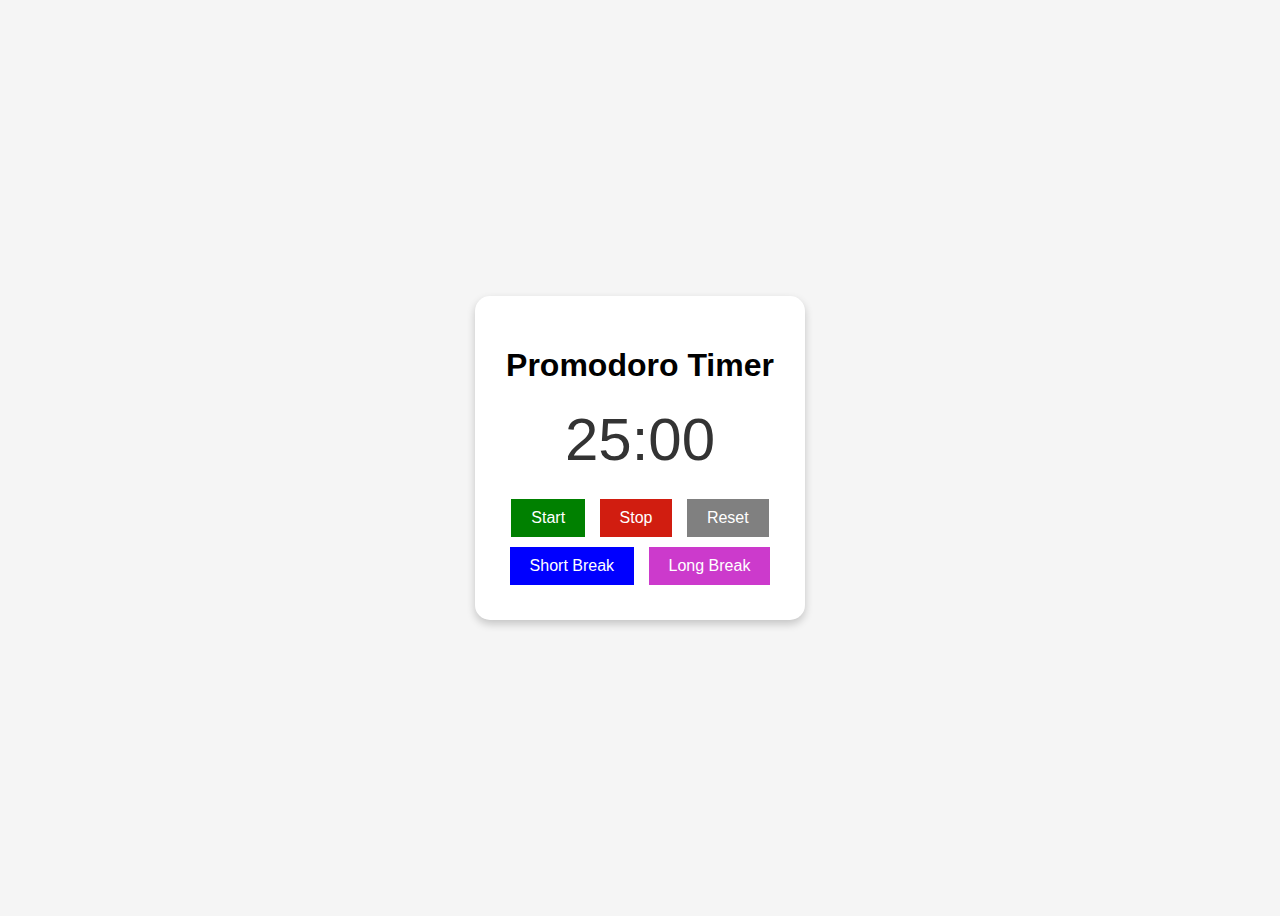
<file: index.html>
<!DOCTYPE html>
<html lang="en">
  <head>
    <meta charset="UTF-8" />
    <meta name="viewport" content="width=device-width, initial-scale=1" />
    <link rel="stylesheet" href="index.css" />
  </head>
  <body>
    <div class="timer-app">
      <h1 class="s">Promodoro Timer</h1>
      <div id="timer-display">25:00</div>
      <audio
        id="timer-sound"
        src="https://www.soundjay.com/buttons/sounds/beep-05.mp3"
        preload="auto"
      ></audio>

      <div class="buttons">
        <button id="start-btn">Start</button>
        <button id="stop-btn">Stop</button>
        <button id="reset-btn">Reset</button>
      </div>

      <div class="modes">
        <button class="mode-btn short-break-btn" data-time="300">
          Short Break
        </button>
        <button class="mode-btn long-break-btn" data-time="900">
          Long Break
        </button>
      </div>
    </div>

    <script src="index.js"></script>
  </body>
</html>
</file>
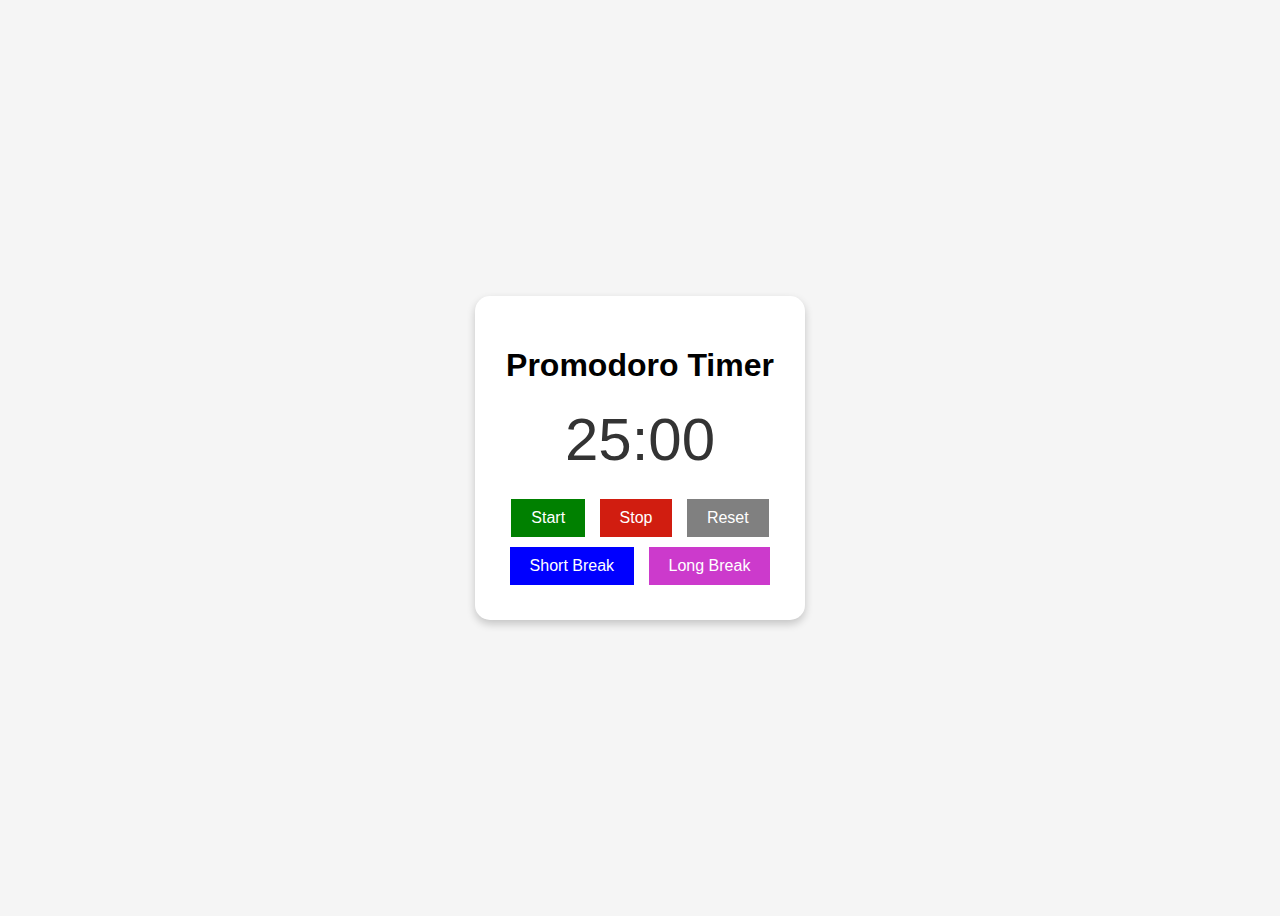
<file: timer.html>
<!DOCTYPE html>
<html lang="en">
  <head>
    <meta charset="UTF-8" />
    <meta name="viewport" content="width=device-width, initial-scale=1" />
    <link rel="stylesheet" href="timer.css" />
  </head>
  <body>
    <div class="timer-app">
      <h1 class="s">Promodoro Timer</h1>
      <div id="timer-display">25:00</div>
      <audio
        id="timer-sound"
        src="https://www.soundjay.com/buttons/sounds/beep-05.mp3"
        preload="auto"
      ></audio>

      <div class="buttons">
        <button id="start-btn">Start</button>
        <button id="stop-btn">Stop</button>
        <button id="reset-btn">Reset</button>
      </div>

      <div class="modes">
        <button class="mode-btn short-break-btn" data-time="300">
          Short Break
        </button>
        <button class="mode-btn long-break-btn" data-time="900">
          Long Break
        </button>
      </div>
    </div>

    <script src="timer.js"></script>
  </body>
</html>
</file>
<file: index.css>
body {
  font-family: "Arial", sans-serif;
  background: #f5f5f5;
  display: flex;
  justify-content: center;
  align-items: center;
  height: 100vh;
}

.timer-app {
  background: white;
  padding: 30px;
  border-radius: 15px;
  text-align: center;
  box-shadow: 0 4px 8px rgba(0, 0, 0, 0.2);
}

#timer-display {
  font-size: 60px;
  margin: 20px 0;
  color: #333;
}

.buttons button,
.modes button {
  margin: 5px;
  padding: 10px 20px;
  font-size: 16px;
  border: none;
  cursor: pointer;
}

.short-break-btn {
  background-color: blue;
  color: #fff;
}
.short-break-btn:hover {
  background-color: rgb(89, 89, 243);
  color: #fff;
}
.long-break-btn {
  background-color: rgb(204, 58, 204);
  color: #fff;
}
.long-break-btn:hover {
  background-color: rgb(238, 88, 238);
}

#start-btn {
  background-color: green;
  color: white;
}

#start-btn:hover {
  background-color: rgb(156, 226, 154);
}
#reset-btn {
  background-color: grey;
  color: white;
}
#reset-btn:hover {
  background-color: rgb(187, 182, 182);
}
#stop-btn {
  background-color: #d11d10;
  color: white;
}
#stop-btn:hover {
  background-color: rgb(245, 85, 85);
}

@media screen and (max-width: 344px) {
  .timer-app {
    margin: 50px;
  }
}
</file>
<file: timer.css>
body {
  font-family: "Arial", sans-serif;
  background: #f5f5f5;
  display: flex;
  justify-content: center;
  align-items: center;
  height: 100vh;
}

.timer-app {
  background: white;
  padding: 30px;
  border-radius: 15px;
  text-align: center;
  box-shadow: 0 4px 8px rgba(0, 0, 0, 0.2);
}

#timer-display {
  font-size: 60px;
  margin: 20px 0;
  color: #333;
}

.buttons button,
.modes button {
  margin: 5px;
  padding: 10px 20px;
  font-size: 16px;
  border: none;
  cursor: pointer;
}

.short-break-btn {
  background-color: blue;
  color: #fff;
}
.short-break-btn:hover {
  background-color: rgb(89, 89, 243);
  color: #fff;
}
.long-break-btn {
  background-color: rgb(204, 58, 204);
  color: #fff;
}
.long-break-btn:hover {
  background-color: rgb(238, 88, 238);
}

#start-btn {
  background-color: green;
  color: white;
}

#start-btn:hover {
  background-color: rgb(156, 226, 154);
}
#reset-btn {
  background-color: grey;
  color: white;
}
#reset-btn:hover {
  background-color: rgb(187, 182, 182);
}
#stop-btn {
  background-color: #d11d10;
  color: white;
}
#stop-btn:hover {
  background-color: rgb(245, 85, 85);
}

@media screen and (max-width: 344px) {
  .timer-app {
    margin: 50px;
  }
}
</file>
